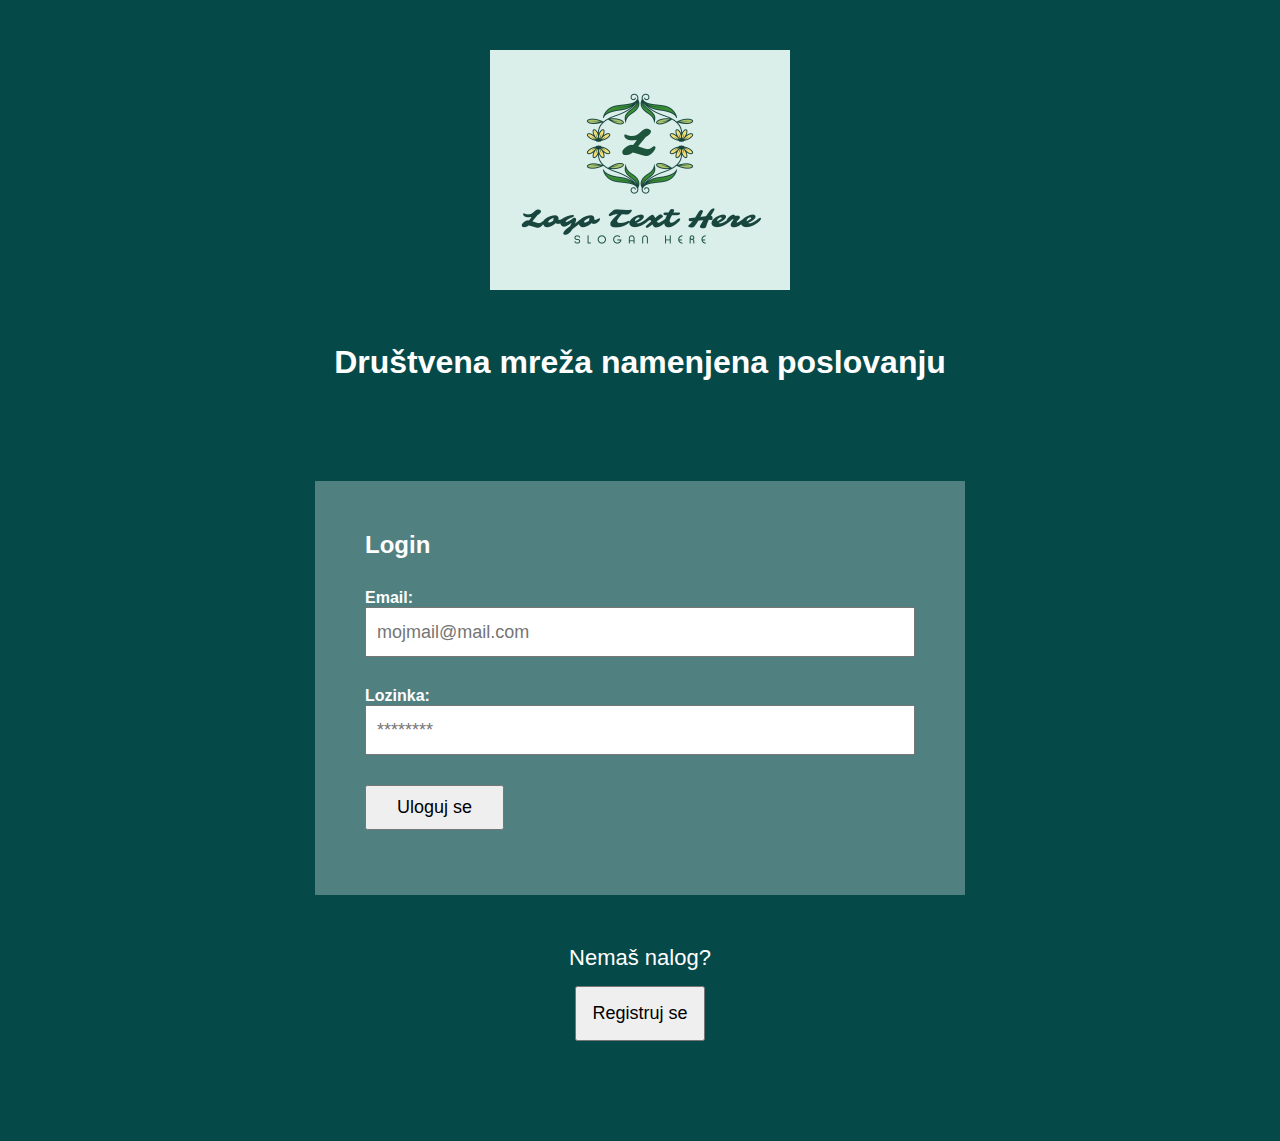
<file: index.html>
<!DOCTYPE html>
<html lang="en">
<head>
	<meta charset="utf-8">
	<meta name="viewport" content="width=device-width, initial-scale=1">
	<title>Hexa</title>
	<link rel="stylesheet" href="./css/style.css">
	
</head>
<body>

	<div class="logo">
		<img src="./img/logo.png" alt="">
	</div>
	<h1>Društvena mreža namenjena poslovanju</h1>
	

	<div class="main-wrapper">
		<form action="" id="loginform">
			<h2>Login</h2>

			<div>
				<label for="login_email">Email:</label>
				<input type="email" name="email" id="login_email" placeholder="mojmail@mail.com">
			</div>

			<div>
				<label for="login_lozinka">Lozinka:</label>
				<input type="password" name="lozinka" id="login_lozinka" placeholder="********">
			</div>

			<div>
				<button>Uloguj se</button>
			</div>
		</form>
	</div>

	<div class="no-acc-register">
		<p>Nemaš nalog?</p>
		<button id="registracija">Registruj se</button>
	</div>

	<div class="custom-modal">
		<button id="closeModal">X</button>

		<form action="" id="registrationForm">
			<h2>Registracija korisnika</h2>
			<div>
				<label for="korisnicko_ime">Korisničko ime</label>
				<input type="text" id="korisnicko_ime" name="korisnicko_ime" placeholder="moje.ime">
			</div>
			
			<div>
				<label for="email">Email adresa: *</label>
				<input type="text" name="register_email" id="email" placeholder="mojmail@mail.com">
			</div>
				
			<div>
				<label for="lozinka">Lozinka: *</label>
				<input type="password" name="register_lozinka" id="lozinka" placeholder="********">
			</div>
			<div>
				<label for="ponovi_lozinku">Ponovi lozimku: *</label>
				<input type="password" name="ponovi_lozinku" id="ponovi_lozinku" placeholder="********">
			</div>

			<div>
				<button>Registruj se</button>
			</div>
		</form>
	</div>

	<script src="js/validator.js"></script>
	<script src="js/User.js"></script>
	<script src="js/app.js"></script>
</body>
</html>
</file>
<file: css/style.css>
* {
    margin: 0;
    padding: 0;
    box-sizing: border-box;
}

body {
    font-family: sans-serif;
    padding: 50px;
    background-color: rgb(5, 73, 73);
    color: #fff;
}

h1 {
    text-align: center;
    margin-bottom: 100px;
}

h2 {
    margin-bottom: 15px;
}

.logo {
    text-align: center;
    margin-bottom: 50px;
}

.main-wrapper {
    max-width: 650px;
    margin: auto;
    background-color: rgba(255,255,255, 0.3);
    padding: 50px;
}

form div {
    padding: 15px 0;
}

form div label {
    display: block;
    font-weight: bold;
    font-size: 16px;
}

form div input {
    height: 50px;
    width: 100%;
    font-size: 18px;
    padding: 0 10px;
}

form div button {
    padding: 10px 30px;
    font-size: 18px;
}

form ul {
    list-style: none;
}

form ul li {
    color: red;
}

button {
    cursor: pointer;
}

.no-acc-register {
    text-align: center;
    padding: 50px;
}

.no-acc-register button {
    padding: 15px;
    font-size: 18px;
}

.no-acc-register p {
    font-size: 22px;
    margin-bottom: 15px;
}

.custom-modal {
    display: none;
    background-color: black;
    box-shadow: rgba(255,255,255, 0.8) 0 0 1000px 1000px;
    max-width: 650px;
    margin: auto;
    padding: 50px;
    position: absolute;
    top: 10%;
    left: 0;
    right: 0;
    width: 100%;
}

.custom-modal button#closeModal {
    height: 20px;
    width: 20px;
    color: white;
    background-color: transparent;
    border: 0;
    font-size: 25px;
    font-weight: bold;
    position: absolute;
    right: 30px;
    top: 30px;
}
</file>
